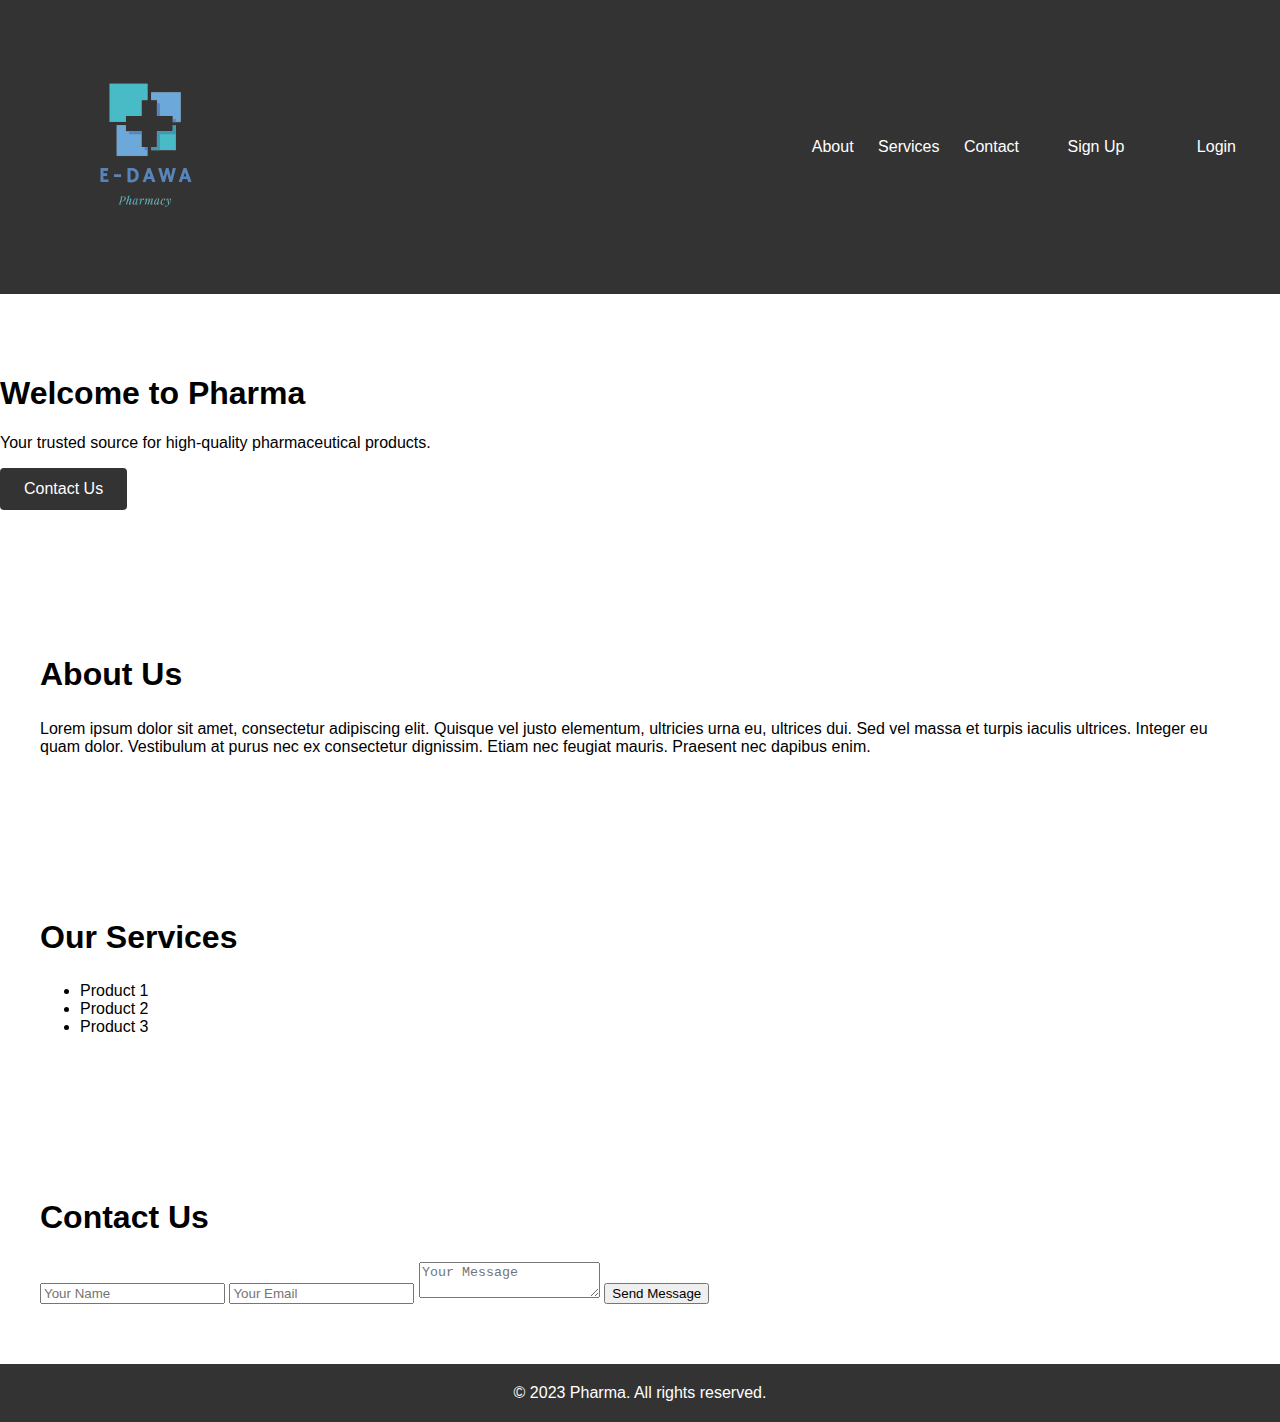
<file: LANDING PAGE/index.html>
<!DOCTYPE html>
<html lang="en">
<head>
  <meta charset="UTF-8">
  <meta name="viewport" content="width=device-width, initial-scale=1.0">
  <title>Pharma Landing Page</title>
  <link rel="stylesheet" href="style.css">
  <style>
    .logo img {
      max-width: 50%;
      height: auto;
    }
  </style>
</head>
<body>
  <header>
    <nav>
        <div class="logo">
            <img src="logo.png" alt="Pharma Logo">
          </div>
      </div>
      <ul class="menu">
        <li><a href="#about">About</a></li>
        <li><a href="#services">Services</a></li>
        <li><a href="#contact">Contact</a></li>
        <li><a href="../SIGNUP/signup.html" class="btn">Sign Up</a></li>
        <li><a href="../LOGIN/login.html" class="btn">Login</a></li>
      </ul>
    </nav>
  </header>

  <section id="hero">
    <div class="hero-content">
      <h1>Welcome to Pharma</h1>
      <p>Your trusted source for high-quality pharmaceutical products.</p>
      <a href="#contact" class="btn">Contact Us</a>
    </div>
  </section>

  <section id="about">
    <div class="container">
      <h2>About Us</h2>
      <p>Lorem ipsum dolor sit amet, consectetur adipiscing elit. Quisque vel justo elementum, ultricies urna eu, ultrices dui. Sed vel massa et turpis iaculis ultrices. Integer eu quam dolor. Vestibulum at purus nec ex consectetur dignissim. Etiam nec feugiat mauris. Praesent nec dapibus enim.</p>
    </div>
  </section>

  <section id="services">
    <div class="container">
      <h2>Our Services</h2>
      <ul>
        <li>Product 1</li>
        <li>Product 2</li>
        <li>Product 3</li>
      </ul>
    </div>
  </section>

  <section id="contact">
    <div class="container">
      <h2>Contact Us</h2>
      <form action="contact.php" method="POST">
        <input type="text" name="name" placeholder="Your Name" required>
        <input type="email" name="email" placeholder="Your Email" required>
        <textarea name="message" placeholder="Your Message" required></textarea>
        <button type="submit">Send Message</button>
      </form>
    </div>
  </section>

  <footer>
    <div class="container">
      <p>&copy; 2023 Pharma. All rights reserved.</p>
    </div>
  </footer>

  <script src="script.js"></script>
</body>
</html>
</file>
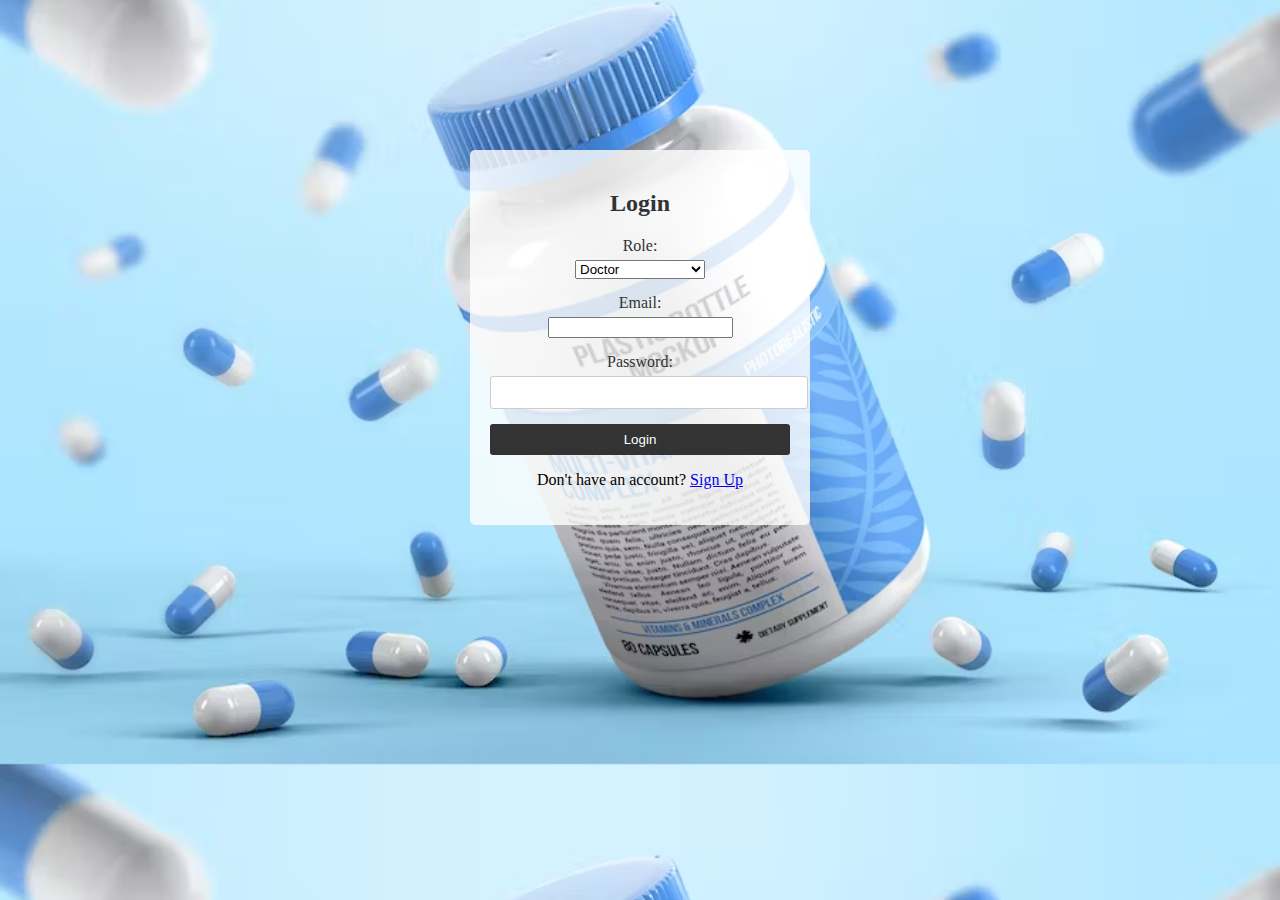
<file: LOGIN/login.html>
<!DOCTYPE html>
<html>
<head>
  <title>Login</title>
  <link rel="stylesheet" type="text/css" href="style.css">
  <style>
    body {
      background-image: url('gene.png');
      background-size: cover;
      background-position: center;
    }
    
    .login-container {
      width: 300px;
      margin: 150px auto;
      padding: 20px;
      background-color: rgba(255, 255, 255, 0.8);
      border-radius: 5px;
      text-align: center;
    }
    
    h2 {
      color: #333;
    }
    
    .form-group {
      margin-bottom: 15px;
    }
    
    label {
      display: block;
      margin-bottom: 5px;
      color: #333;
    }
    
    input[type="text"],
    input[type="password"] {
      width: 100%;
      padding: 8px;
      border: 1px solid #ccc;
      border-radius: 3px;
    }
    
    button[type="submit"] {
      width: 100%;
      padding: 8px;
      background-color: #333;
      color: #fff;
      border: none;
      border-radius: 3px;
      cursor: pointer;
    }
    
    button[type="submit"]:hover {
      background-color: #555;
    }
  </style>
  <script>
    document.addEventListener('DOMContentLoaded', function() {
      // Get the login form element
      const loginForm = document.getElementById('login-form');

      // Add submit event listener to the form
      loginForm.addEventListener('submit', function(event) {
        event.preventDefault();

        // Get the selected role from the dropdown
        const roleSelect = document.getElementById('role-select');
        const selectedRole = roleSelect.value;

        // Open new window based on the selected role
        switch (selectedRole) {
          case 'Doctor':
            window.open("../DOCTOR/doctor.html", '_blank');
            break;
          case 'patient':
            // Open patient dashboard window or redirect to patient.html
            window.open('patient.html', '_blank');
            break;
          case 'pharmacist':
            // Open pharmacist dashboard window or redirect to pharmacist.html
            window.open('pharmacist.html', '_blank');
            break;
          case 'pharma-company':
            // Open pharma company dashboard window or redirect to pharma-company.html
            window.open('pharma-company.html', '_blank');
            break;
          default:
            // Invalid role selected, handle accordingly
            break;
        }
      });
    });
  </script>
</head>
<body>
  <div class="login-container">
    <h2>Login</h2>
    <form id="login-form" action="login.php" method="POST">
      <div class="form-group">
        <label for="role-select">Role:</label>
        <select id="role-select" name="role">
          <option value="doctor">Doctor</option>
          <option value="patient">Patient</option>
          <option value="pharmacist">Pharmacist</option>
          <option value="pharma-company">Pharma Company</option>
        </select>
      </div>
      <div class="form-group">
        <label for="email">Email:</label>
        <input type="email" id="email" name="email" required>
      </div>
      <div class="form-group">
        <label for="password">Password:</label>
        <input type="password" id="password" name="password" required>
      </div>
      <button type="submit">Login</button>
    </form>
    <p>Don't have an account? <a href="../SIGNUP/signup.html">Sign Up</a></p>
  </div>
</body>
</html>
</file>
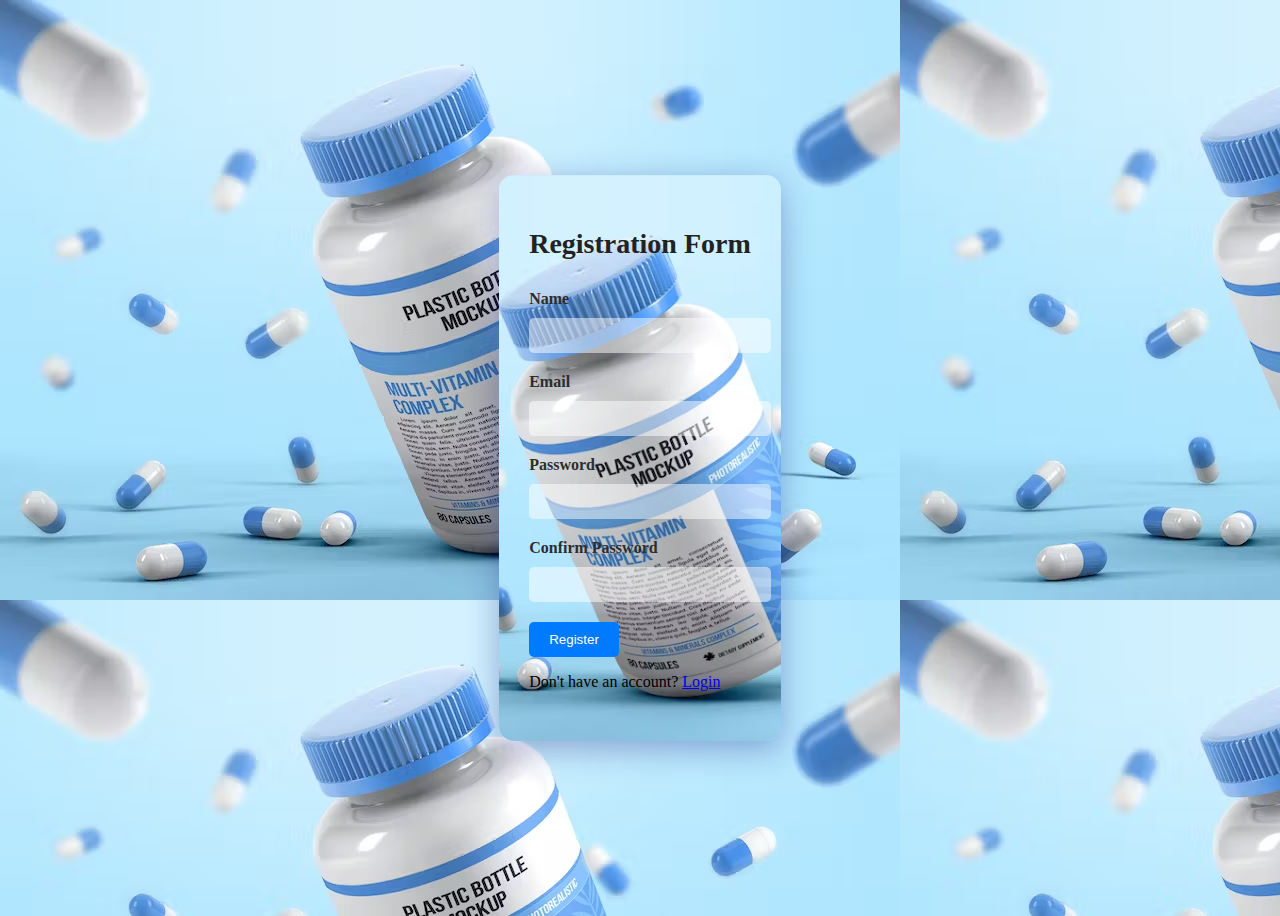
<file: SIGNUP/signup.html>
<!DOCTYPE html>
<html>
<head>
  <title> Registration Form</title>
  <link rel="stylesheet" type="text/css" href="style.css">
</head>
<body>
  <div class="container">
    <h2>Registration Form</h2>
    <form id="signup-form" action="signup.php" method="POST">
      <div class="form-group">
        <label for="name">Name</label>
        <input type="text" id="name" name="name" required>
      </div>
      <div class="form-group">
        <label for="email">Email</label>
        <input type="email" id="email" name="email" required>
      </div>
      <div class="form-group">
        <label for="password">Password</label>
        <input type="password" id="password" name="password" required>
      </div>
      <div class="form-group">
        <label for="confirm-password">Confirm Password</label>
        <input type="password" id="confirm-password" name="confirm-password" required>
      </div>
      <div class="form-group">
        <button type="submit">Register</button>
        <p class="account-info">Don't have an account? <a href="../LOGIN/login.html">Login</a></p>
      </div>
    </form>
  </div>
</body>
</html>
</file>
<file: LANDING PAGE/style.css>
/* Add your custom styles here */

body {
    margin: 0;
    padding: 0;
    font-family: Arial, sans-serif;
  }
  
  header {
    background-color: #333;
    color: #fff;
    padding: 20px;
  }
  
  header nav {
    display: flex;
    justify-content: space-between;
    align-items: center;
  }
  
  .logo h1 {
    font-size: 24px;
  }
  
  .menu li {
    display: inline-block;
    margin-left: 20px;
  }
  
  .menu li a {
    color: #fff;
    text-decoration: none;
  }
  
  section {
    padding: 60px 0;
  }
  
  .container {
    max-width: 1200px;
    margin: 0 auto;
    padding: 0 20px;
  }
  
  h2 {
    font-size: 32px;
  }
  
  .btn {
    display: inline-block;
    padding: 12px 24px;
    background-color: #333;
    color: #fff;
    text-decoration: none;
    border-radius: 4px;
    transition: background-color 0.3s ease;
  }
  
  .btn:hover {
    background-color: #555;
  }
  
  footer {
    background-color: #333;
    color: #fff;
    text-align: center;
    padding: 20px;
  }
  
  footer p {
    margin: 0;
  }
</file>
<file: LOGIN/style.css>
body {
    background-image: url('gene.png');
    background-size: cover;
    background-position: center;
  }
  
  .login-container {
    width: 300px;
    margin: 150px auto;
    padding: 20px;
    background-color: rgba(185, 180, 180, 0.8);
    border-radius: 5px;
    text-align: center;
  }
  
  h2 {
    color: #333;
  }
  
  .form-group {
    margin-bottom: 15px;
  }
  
  label {
    display: block;
    margin-bottom: 5px;
    color: #0e0e0e;
  }
  
  input[type="text"],
  input[type="password"] {
    width: 100%;
    padding: 8px;
    border: 1px solid #938f8f;
    border-radius: 3px;
  }
  
  button[type="submit"] {
    width: 100%;
    padding: 8px;
    background-color: #2c1ec8;
    color: #fff;
    border: none;
    border-radius: 3px;
    cursor: pointer;
  }
  
  button[type="submit"]:hover {
    background-color: #4c4c4d;
  }
</file>
<file: SIGNUP/style.css>
body {
    background: url("gene.png");
    display: flex;
    justify-content: center;
    align-items: center;
    min-height: 100vh;
  }
  
  .container {
    background: rgba(255, 255, 255, 0.25);
    border-radius: 15px;
    padding: 30px;
    box-shadow: 0 8px 32px 0 rgba(31, 38, 135, 0.37);
    background-image: url("gene.png");
    background-size: cover;
    background-position: center;
  }
  
  h2 {
    text-align: center;
    color: #232222;
    font-size: 28px;
    margin-bottom: 30px;
  }
  
  .form-group {
    margin-bottom: 20px;
  }
  
  label {
    display: block;
    color: #2d2d2d;
    font-weight: bold;
    margin-bottom: 10px;
  }
  
  input[type="text"],
  input[type="email"],
  input[type="password"] {
    width: 100%;
    padding: 10px;
    border-radius: 5px;
    border: none;
    background: rgba(255, 255, 255, 0.5);
    color: #333;
  }
  
  button[type="submit"] {
    background: #007bff;
    border: none;
    color: #fff;
    padding: 10px 20px;
    border-radius: 5px;
    cursor: pointer;
  }
  
  button[type="submit"]:hover {
    background: #0056b3;
  }
</file>
